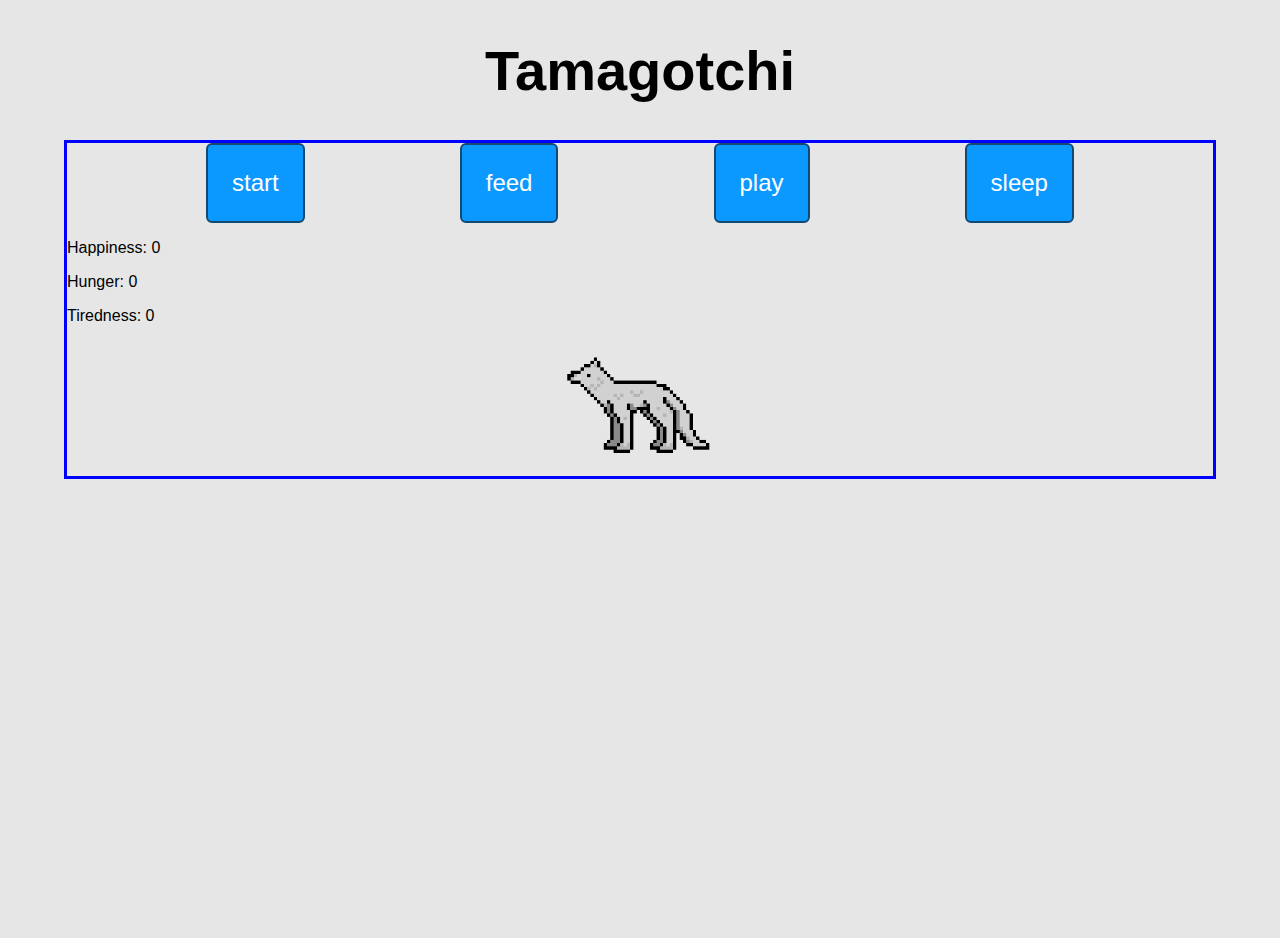
<file: index.html>
<!DOCTYPE html>
<html lang="en">

<head>
    <meta charset="UTF-8">
    <meta name="viewport" content="width=device-width, initial-scale=1.0">
    <title>Tamagotchi Code Along</title>
    <link rel="stylesheet" href="css/style.css">
    <script src="./js/main.js" defer></script>
</head>

<body>
    <header>
        <h1 class="game-title">Tamagotchi</h1>
    </header>
        <main class="container">
        <section id="button-display" class="button-wrapper">
            <!-- button wrapper -->
            <button id="start">start</button>
            <button>feed</button>
            <button>play</button>
            <button>sleep</button>
        </section>

        <section id="stat-display" class ="stat-wrapper">
            <!-- stat wrapper -->
            <p>Happiness: <span id="boredom-stat">...</span></p>
            <p>Hunger: <span id="hunger-stat">...</span></p>
            <p>Tiredness: <span id="sleepiness-stat">...</span></p>
        </section>

        <section id="game-state" class="game-state-wrapper">
            <!-- Game State -> UI -> user interfance for seeing changes to the game -->
            <img src="./imgs/wolf-1.png" alt="wolf" id="wolf" class="game-graphic">
        </section>
        </main>
</body>

</html>
</file>
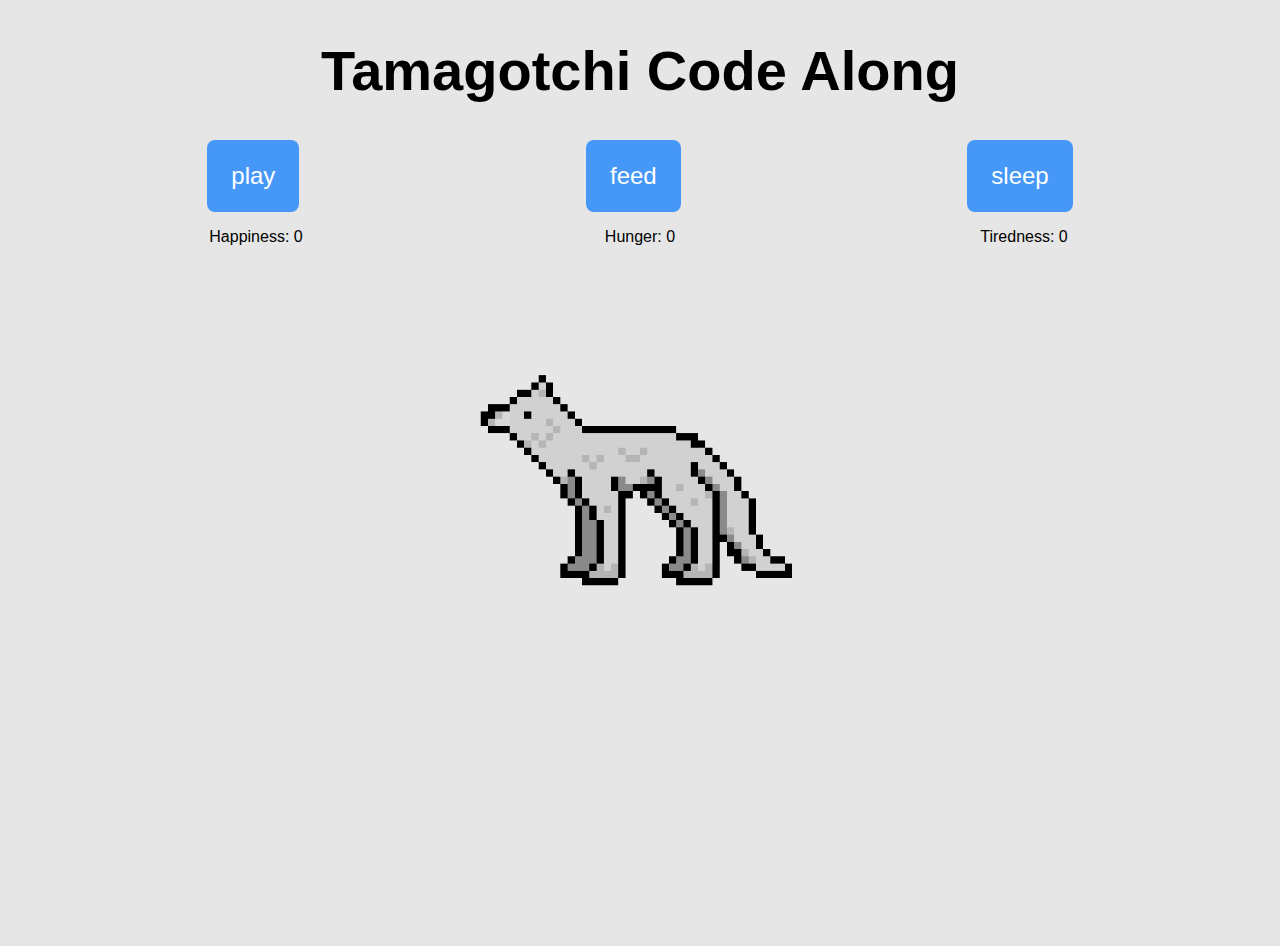
<file: solution/solution.html>
<!DOCTYPE html>
<html lang="en">

<head>
    <meta charset="UTF-8">
    <meta name="viewport" content="width=device-width, initial-scale=1.0">
    <title>Document</title>
    <link rel="stylesheet" href="solution.css">
    <script src="solution.js" defer></script>
</head>

<body>

    <header>
        <h1 class="game-title">Tamagotchi Code Along</h1>
    </header>

    <main class="container">
        <!-- game interface / UI section -->
        <section id="controller" class="button-wrapper">
            <button>play</button>
            <button>feed</button>
            <button>sleep</button>
        </section>

        <!-- game data section -->
        <section id="stat-display" class="stats-wrapper">
            <p>Happiness: <span id="boredom-stat">...</span></p>
            <p>Hunger: <span id="hunger-stat">...</span></p>
            <p>Tiredness: <span id="sleepiness-stat">...</span></p>
        </section>

        <!-- game display / messaging section -->
        <section id="game-state" class="game-state-wrapper">
            <h2 id="tama-message" class="hidden">Oh no! <span id="message-content">You starved!</span></h2>
            <img id="tama-graphic" src="../imgs/wolf-1.png" class="game-graphic" />
            <button id="restart" class="hidden">Play Again</button>
        </section>
    </main>

</body>

</html>
</file>
<file: css/style.css>
/* global styles  */
* {
    box-sizing: border-box;
    /* border: 1px solid red; */
}

/* element styles */

body {
    /* fonts */
    min-height: 100vh;
    background-color: #e6e6e6;
    font-family: Arial, Helvetica, sans-serif;
    font-size: 16px; /* reference size for 16px is 1rem */
    margin: 0;
}

h1 {
    font-size: 3.5rem;
    /* margin: 0; */
}
/* layout */
.container {
    border: 3px solid blue;
    width: 90vw;
    margin: 0 auto;

}

.button-wrapper {
    display: flex;
    justify-content: space-evenly;
    gap: 1rem;
}

.stats-wrapper {
    
}

.game-state-wrapper {
    display: flex; 
    justify-content: center;
    align-items: center;
}

/* headings */
.game-title {
    text-align: center;
}
/* buttons */
.button-wrapper button {
    background-color: #0b99ff;
    color: white;
    padding: 1.5rem;
    font-size: 1.5rem;
    border-radius: 6px;
    border: 2px solid #134a71
}
/* images */
.game-graphic {
    max-height: 15vmin;
}
</file>
<file: solution/solution.css>
/* background color: #e6e6e6 */
/* button color:  #4597f8*/


/* global styles  */
* {
    box-sizing: border-box;
}

body {
    min-height: 100vh;
    background-color: #e6e6e6;
    font-family: Arial, Helvetica, sans-serif;
    font-size: 16px;
}

/* element styles */
h1 {
    font-size: 3.5rem;
}

h2 {
    font-size: 1.7rem;
}

/* layout */
.container {
    max-width: 90vw;
    margin: 0 auto;
}

.button-wrapper {
    display: flex;
    justify-content: space-around;
}

.stats-wrapper {
    display: grid;
    grid-template-columns: repeat(3, 1fr);
    text-align: center;
}

.game-state-wrapper {
    display: flex;
    flex-direction: column;
    justify-content: center;
    align-items: center;
}

/* headings */
.game-title {
    text-align: center;
}

/* button styling*/
button {
    font-size: 1.5rem;
    line-height: 1em;
    padding: 1.5rem;
    background-color: #4597f8;
    color: white;
    border: 0;
    border-radius: .5rem;
    transition: background-color 2s cubic-bezier(0.075, 0.82, 0.165, 1);
}

button:active {
    background-color: #2e6bb6;
}

/* images */
#tama-graphic {
    max-height: 33vmin;
}

.hidden {
    visibility: hidden;
}

#tama-graphic:hover {

    /* source: https://www.w3schools.com/howto/howto_css_shake_image.asp */
    /* Start the shake animation and make the animation last for 0.5 seconds */
    animation: shake 0.5s;

    /* When the animation is finished, start again */
    animation-iteration-count: infinite;
}

@keyframes shake {
    0% {
        transform: translate(1px, 1px) rotate(0deg);
    }

    10% {
        transform: translate(-1px, -2px) rotate(-1deg);
    }

    20% {
        transform: translate(-3px, 0px) rotate(1deg);
    }

    30% {
        transform: translate(3px, 2px) rotate(0deg);
    }

    40% {
        transform: translate(1px, -1px) rotate(1deg);
    }

    50% {
        transform: translate(-1px, 2px) rotate(-1deg);
    }

    60% {
        transform: translate(-3px, 1px) rotate(0deg);
    }

    70% {
        transform: translate(3px, 1px) rotate(-1deg);
    }

    80% {
        transform: translate(-1px, -1px) rotate(1deg);
    }

    90% {
        transform: translate(1px, 2px) rotate(0deg);
    }

    100% {
        transform: translate(1px, -2px) rotate(-1deg);
    }
}
</file>
